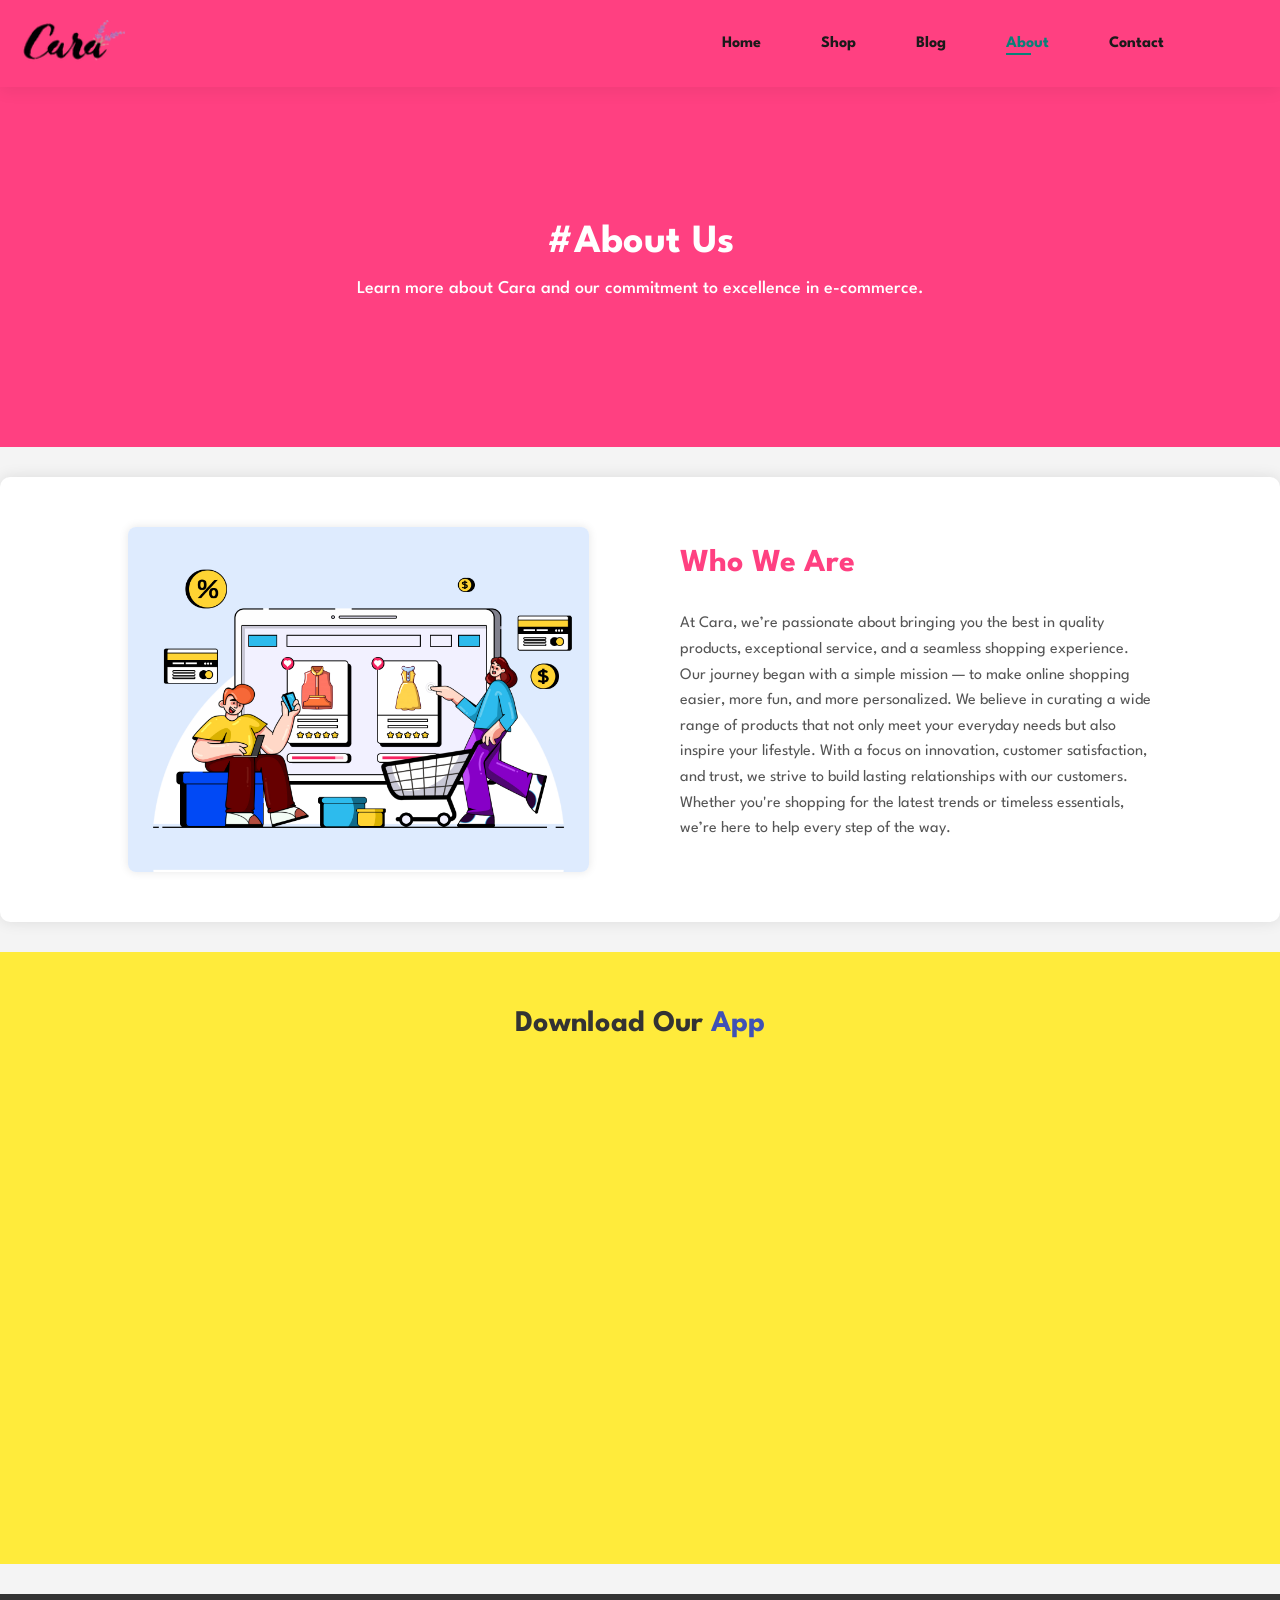
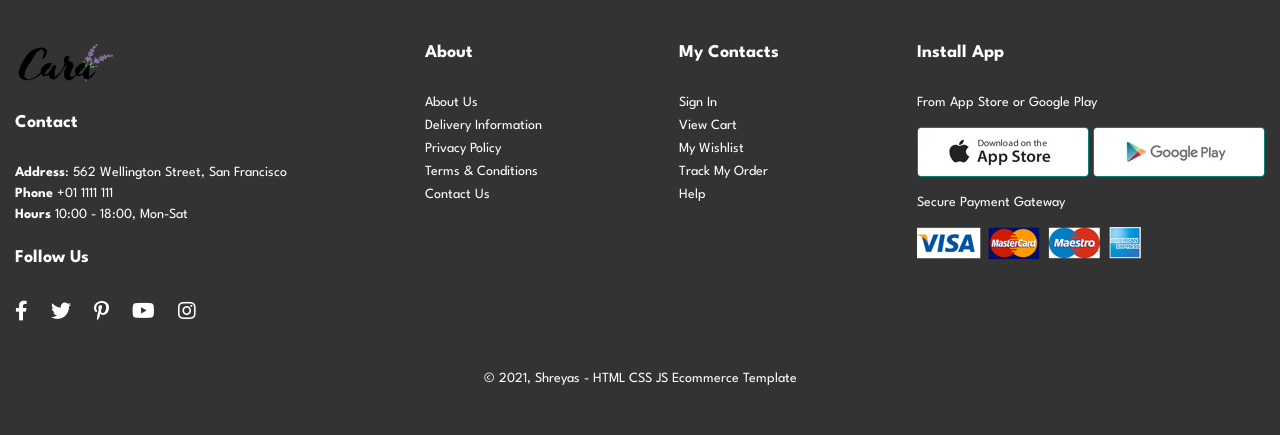
<file: ecommerce/about.html>
<!DOCTYPE html>
<html lang="en">

<head>
    <meta charset="UTF-8">
    <meta name="viewport" content="width=device-width, initial-scale=1.0">
    <title>About Us</title>
    <link rel="stylesheet" href="https://pro.fontawesome.com/releases/v5.10.0/css/all.css" />
    <link rel="stylesheet" href="style.css">
    <style>
        /* General Styling */
        body {
            font-family: 'Arial', sans-serif;
            background-color: #f4f4f4;
            margin: 0;
            padding: 0;
        }

        /* Header Style */
        #header {
            background-color: #ff4081;
            padding: 20px;
            color: white;
            display: flex;
            justify-content: space-between;
            align-items: center;
        }

        #header .logo {
            width: 150px;
            cursor: pointer;
        }

        #navbar {
            list-style: none;
            display: flex;
            gap: 20px;
        }

        #navbar li {
            display: inline;
        }

        #navbar a {
            color: white;
            text-decoration: none;
            font-weight: bold;
        }

        #navbar .active {
            color: #ffeb3b;
        }

        /* Page Header */
        #page-header {
            background: #ff4081;
            color: white;
            text-align: center;
            padding: 50px 20px;
        }

        #page-header h2 {
            font-size: 40px;
        }

        #page-header p {
            font-size: 18px;
            margin-top: 10px;
        }

        /* About Section */
        #about-head {
            display: flex;
            justify-content: space-between;
            padding: 50px 10%;
            background-color: white;
            margin-top: 30px;
            box-shadow: 0 0 15px rgba(0, 0, 0, 0.1);
            border-radius: 10px;
        }

        #about-head img {
            width: 45%;
            border-radius: 8px;
            box-shadow: 0 0 10px rgba(0, 0, 0, 0.1);
        }

        .about-content {
            width: 50%;
        }

        .about-content h2 {
            color: #ff4081;
            font-size: 32px;
            margin-bottom: 20px;
        }

        .about-content p {
            font-size: 16px;
            color: #555;
            line-height: 1.6;
        }

        /* Call to Action - App Section */
        #about-app {
            background-color: #ffeb3b;
            text-align: center;
            padding: 40px 20px;
            margin-top: 30px;
        }

        #about-app h1 {
            font-size: 30px;
            color: #333;
            margin-bottom: 20px;
        }

        #about-app a {
            color: #3f51b5;
            font-weight: bold;
            text-decoration: none;
        }

        /* Footer Section */
        footer {
            background-color: #333;
            color: white;
            padding: 50px 0;
            margin-top: 30px;
        }

        footer .col {
            margin-bottom: 20px;
            padding: 0 15px;
            color: white;
        }

        footer h4 {
            font-size: 18px;
            margin-bottom: 15px;
            color: white;
        }

        footer .follow .icon i {
            font-size: 20px;
            margin-right: 15px;
            color: white;
        }

        footer .icon i:hover {
            color: #ff4081;
        }

        footer .col a {
            color: white;
            text-decoration: none;
            display: block;
            margin-bottom: 10px;
        }

        footer .col a:hover {
            color: #ffeb3b;
        }

        footer .copyright {
            text-align: center;
            font-size: 14px;
            margin-top: 30px;
        }
    </style>
</head>

<body>
    <section id="header">
        <a href="#"> <img src="img/logo.png" alt="logo" class="logo" onclick="window.location.href='index.html';"></a>
        <div>
            <ul id="navbar">
                <li> <a href="index.html">Home</a></li>
                <li> <a href="shop.html">Shop</a></li>
                <li> <a href="blog.html">Blog</a></li>
                <li> <a class="active" href="about.html">About</a></li>
                <li> <a href="contact.html">Contact</a></li>
                <li> <a href="cart.html"><i class="far fa-shopping-bag cart-icon"></i></a></li>
            </ul>
        </div>
    </section>

    <section id="page-header">
        <h2>#About Us</h2>
        <p>Learn more about Cara and our commitment to excellence in e-commerce.</p>
    </section>

    <section id="about-head">
        <img src="img/about/a6.jpg" alt="">
        <div class="about-content">
            <h2>Who We Are</h2>
            <p>At Cara, we’re passionate about bringing you the best in quality products, exceptional service, and a seamless shopping experience. Our journey began with a simple mission — to make online shopping easier, more fun, and more personalized. We believe in curating a wide range of products that not only meet your everyday needs but also inspire your lifestyle. With a focus on innovation, customer satisfaction, and trust, we strive to build lasting relationships with our customers. Whether you're shopping for the latest trends or timeless essentials, we’re here to help every step of the way.</p>
        </div>
    </section>

    <section id="about-app">
        <h1>Download Our <a href="#">App</a></h1>
        <div class="video">
            <video autoplay muted loop src="img/about/1.mp4" class="about-video"></video>
        </div>
    </section>

    <footer>
        <div class="col">
            <img class="logo" src="img/logo.png" alt="">
            <h4>Contact</h4>
            <p><strong>Address</strong>: 562 Wellington Street, San Francisco</p>
            <p><strong>Phone</strong> +01 1111 111</p>
            <p><strong>Hours</strong> 10:00 - 18:00, Mon-Sat</p>

            <div class="follow">
                <h4>Follow Us</h4>
                <div class="icon">
                    <i class="fab fa-facebook-f"></i>
                    <i class="fab fa-twitter"></i>
                    <i class="fab fa-pinterest-p"></i>
                    <i class="fab fa-youtube"></i>
                    <i class="fab fa-instagram"></i>
                </div>
            </div>
        </div>
        <div class="col">
            <h4>About</h4>
            <a href="#">About Us</a>
            <a href="#">Delivery Information</a>
            <a href="#">Privacy Policy</a>
            <a href="#">Terms & Conditions</a>
            <a href="#">Contact Us</a>
        </div>
        <div class="col">
            <h4>My Contacts</h4>
            <a href="#">Sign In</a>
            <a href="#">View Cart</a>
            <a href="#">My Wishlist</a>
            <a href="#">Track My Order</a>
            <a href="#">Help</a>
        </div>
        <div class="col install">
            <h4>Install App</h4>
            <p>From App Store or Google Play</p>
            <div class="row">
                <img src="img/pay/app.jpg" alt="App Store">
                <img src="img/pay/play.jpg" alt="Google Play">
            </div>
            <p>Secure Payment Gateway</p>
            <img src="img/pay/pay.png" alt="Payment Methods">
        </div>
        <div class="copyright">© 2021, Shreyas - HTML CSS JS Ecommerce Template</div>
    </footer>

    <script src="script.js"></script>
</body>

</html>
</file>
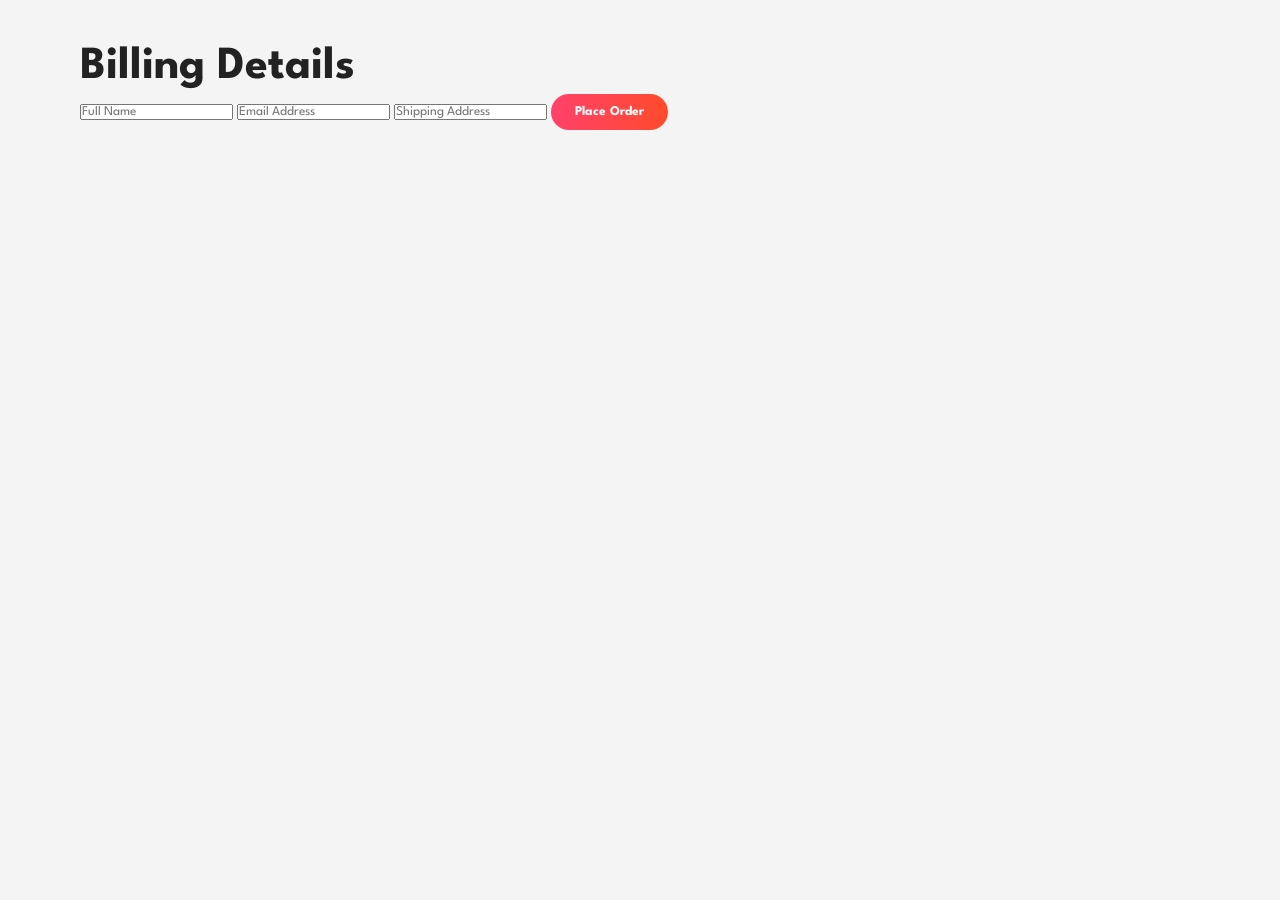
<file: ecommerce/checkout.html>
<!DOCTYPE html>
<html lang="en">
<head>
    <meta charset="UTF-8">
    <title>Checkout</title>
    <link rel="stylesheet" href="style.css">
    <style>
        /* General Styling */
        body {
            font-family: 'Arial', sans-serif;
            background-color: #f4f4f4;
            margin: 0;
            padding: 0;
        }

        /* Header Style */
        #header {
            background-color: #ff4081;
            padding: 20px;
            color: white;
            display: flex;
            justify-content: space-between;
            align-items: center;
        }

        #header .logo {
            width: 150px;
            cursor: pointer;
        }

        #navbar {
            list-style: none;
            display: flex;
            gap: 20px;
        }

        #navbar li {
            display: inline;
        }

        #navbar a {
            color: white;
            text-decoration: none;
            font-weight: bold;
        }

        #navbar .active {
            color: #ffeb3b;
        }

        /* Page Header */
        #page-header {
            background: #ff4081;
            color: white;
            text-align: center;
            padding: 50px 20px;
        }

        #page-header h2 {
            font-size: 40px;
        }

        #page-header p {
            font-size: 18px;
            margin-top: 10px;
        }

        /* About Section */
        #about-head {
            display: flex;
            justify-content: space-between;
            padding: 50px 10%;
            background-color: white;
            margin-top: 30px;
            box-shadow: 0 0 15px rgba(0, 0, 0, 0.1);
            border-radius: 10px;
        }

        #about-head img {
            width: 45%;
            border-radius: 8px;
            box-shadow: 0 0 10px rgba(0, 0, 0, 0.1);
        }

        .about-content {
            width: 50%;
        }

        .about-content h2 {
            color: #ff4081;
            font-size: 32px;
            margin-bottom: 20px;
        }

        .about-content p {
            font-size: 16px;
            color: #555;
            line-height: 1.6;
        }

        /* Call to Action - App Section */
        #about-app {
            background-color: #ffeb3b;
            text-align: center;
            padding: 40px 20px;
            margin-top: 30px;
        }

        #about-app h1 {
            font-size: 30px;
            color: #333;
            margin-bottom: 20px;
        }

        #about-app a {
            color: #3f51b5;
            font-weight: bold;
            text-decoration: none;
        }

        /* Footer Section */
        footer {
            background-color: #333;
            color: white;
            padding: 50px 0;
            margin-top: 30px;
        }

        footer .col {
            margin-bottom: 20px;
            padding: 0 15px;
            color: white;
        }

        footer h4 {
            font-size: 18px;
            margin-bottom: 15px;
            color: white;
        }

        footer .follow .icon i {
            font-size: 20px;
            margin-right: 15px;
            color: white;
        }

        footer .icon i:hover {
            color: #ff4081;
        }

        footer .col a {
            color: white;
            text-decoration: none;
            display: block;
            margin-bottom: 10px;
        }

        footer .col a:hover {
            color: #ffeb3b;
        }

        footer .copyright {
            text-align: center;
            font-size: 14px;
            margin-top: 30px;
        }
    </style>
</head>
<body>
    <section class="section-p1">
        <form id="checkoutForm">
            <h2>Billing Details</h2>
            <input type="text" placeholder="Full Name" required>
            <input type="email" placeholder="Email Address" required>
            <input type="text" placeholder="Shipping Address" required>
            <button type="submit" class="btn">Place Order</button>
        </form>
    </section>
    <script src="script.js"></script>
</body>
</html>
</file>
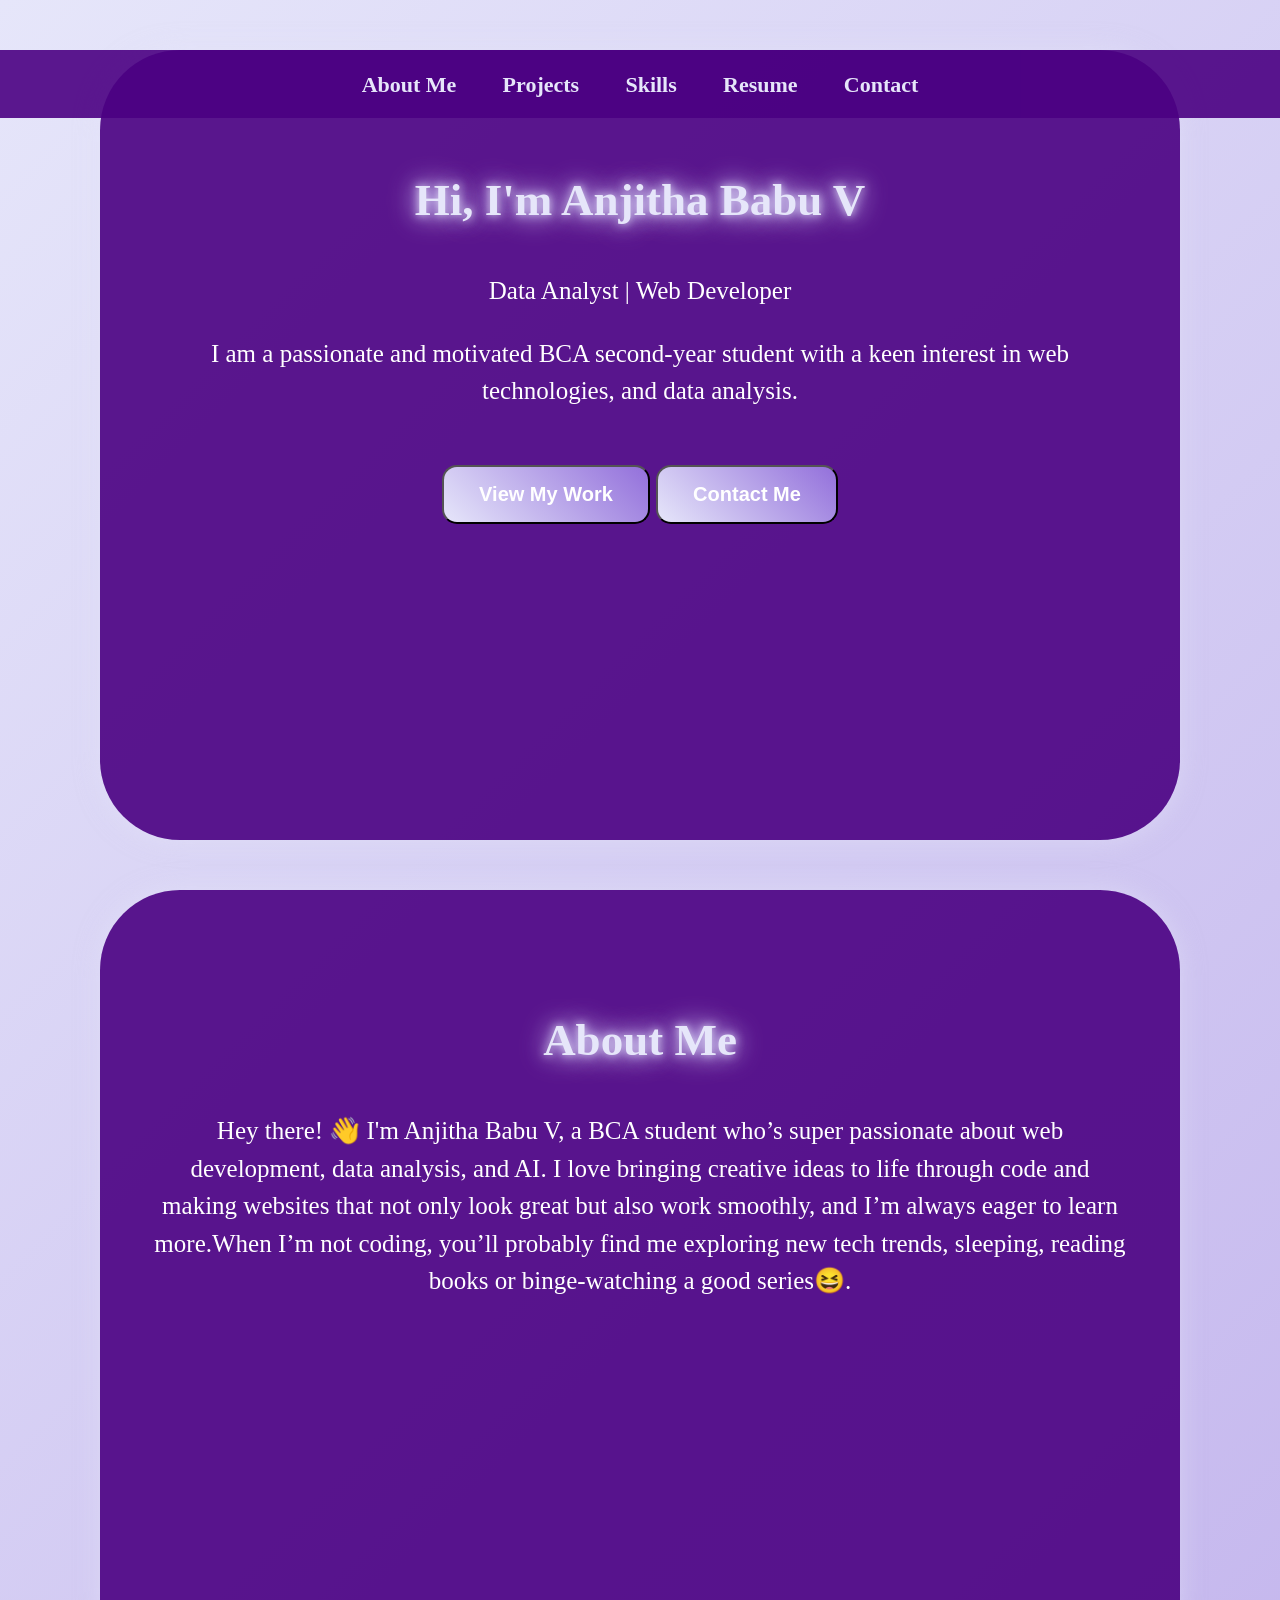
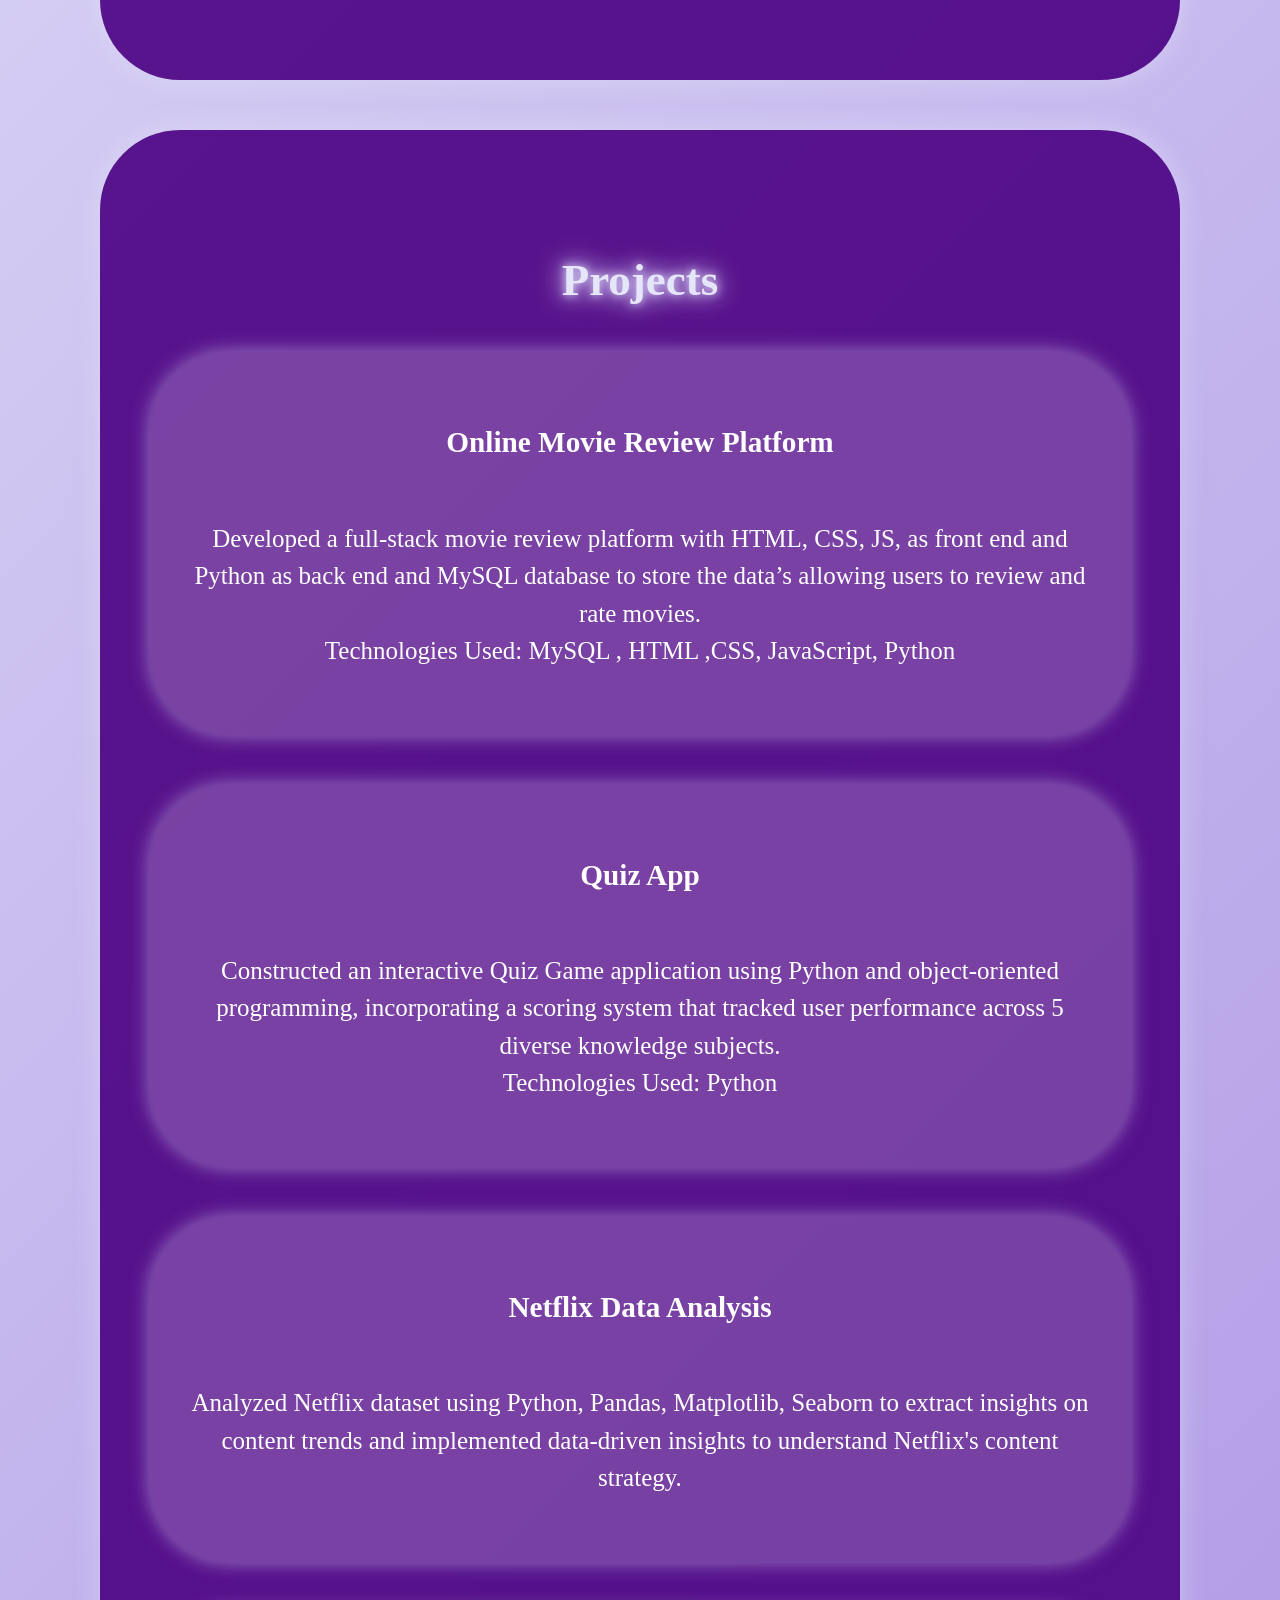
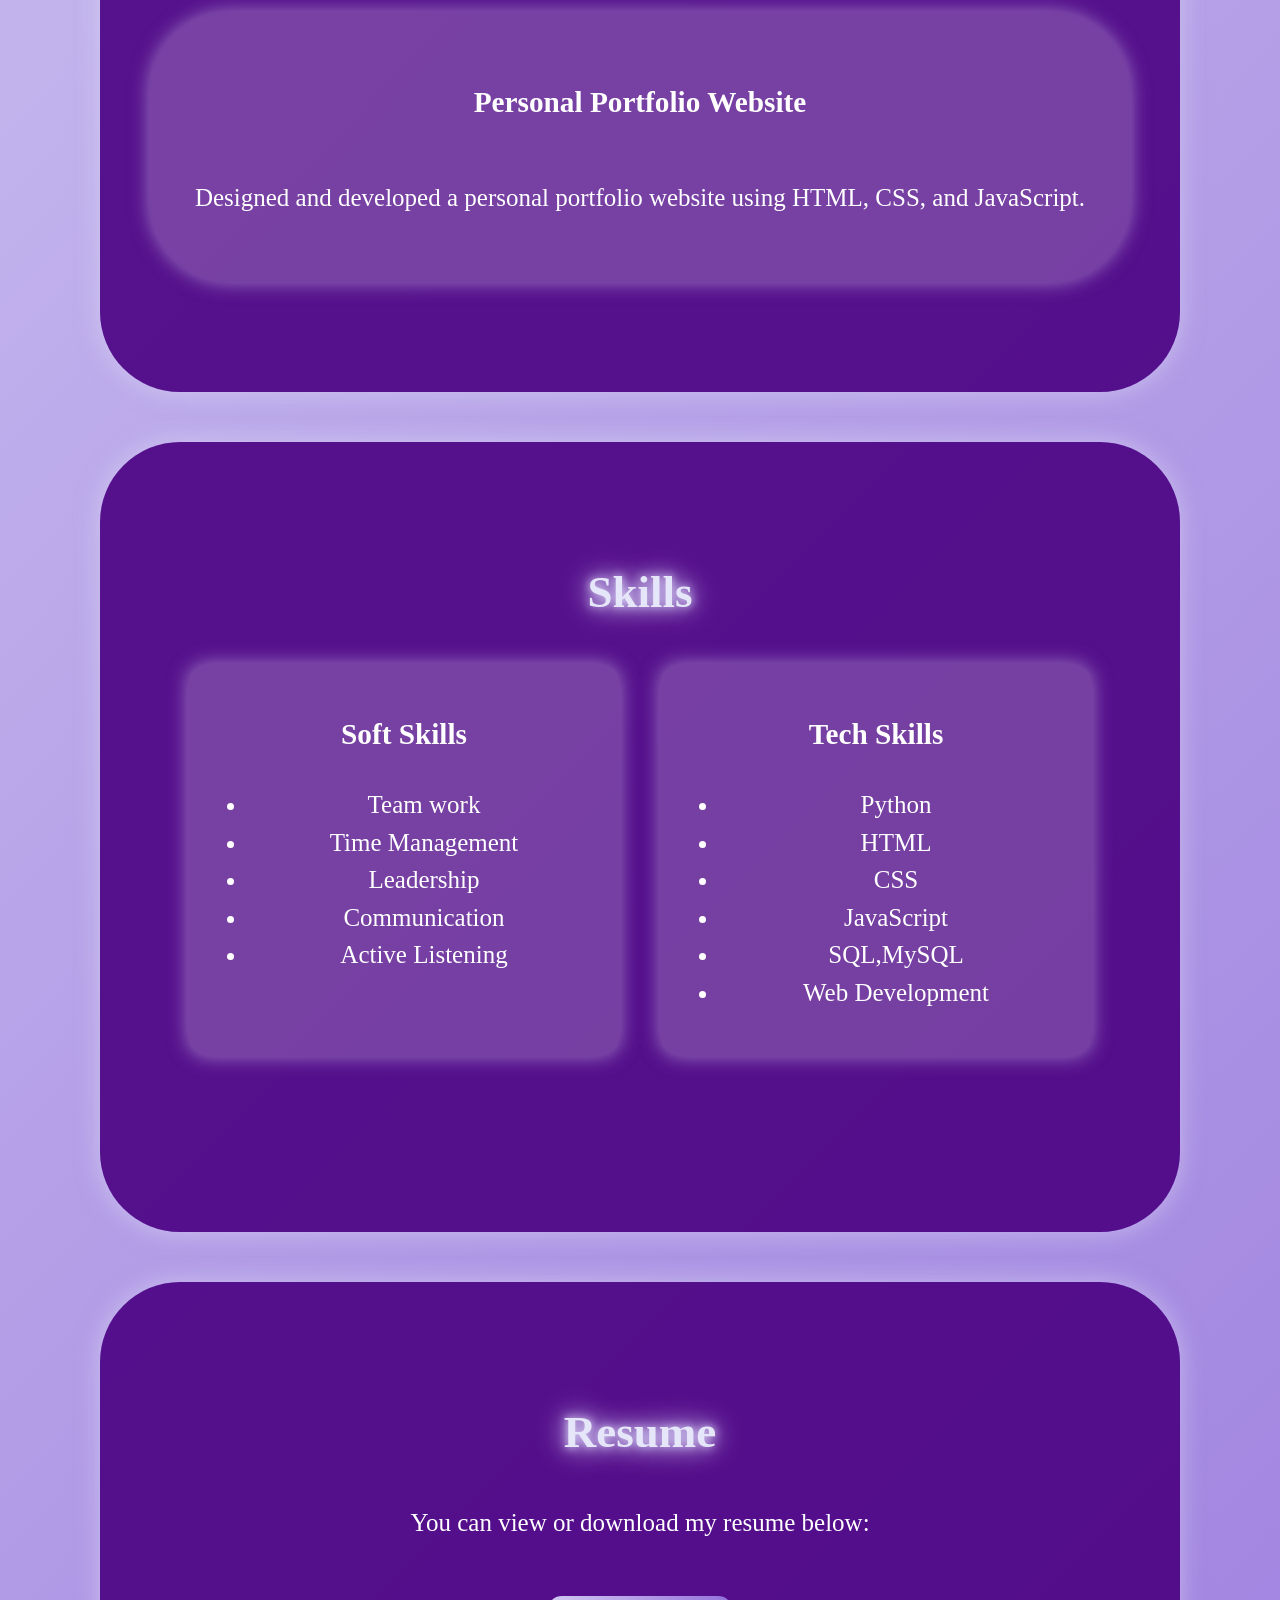
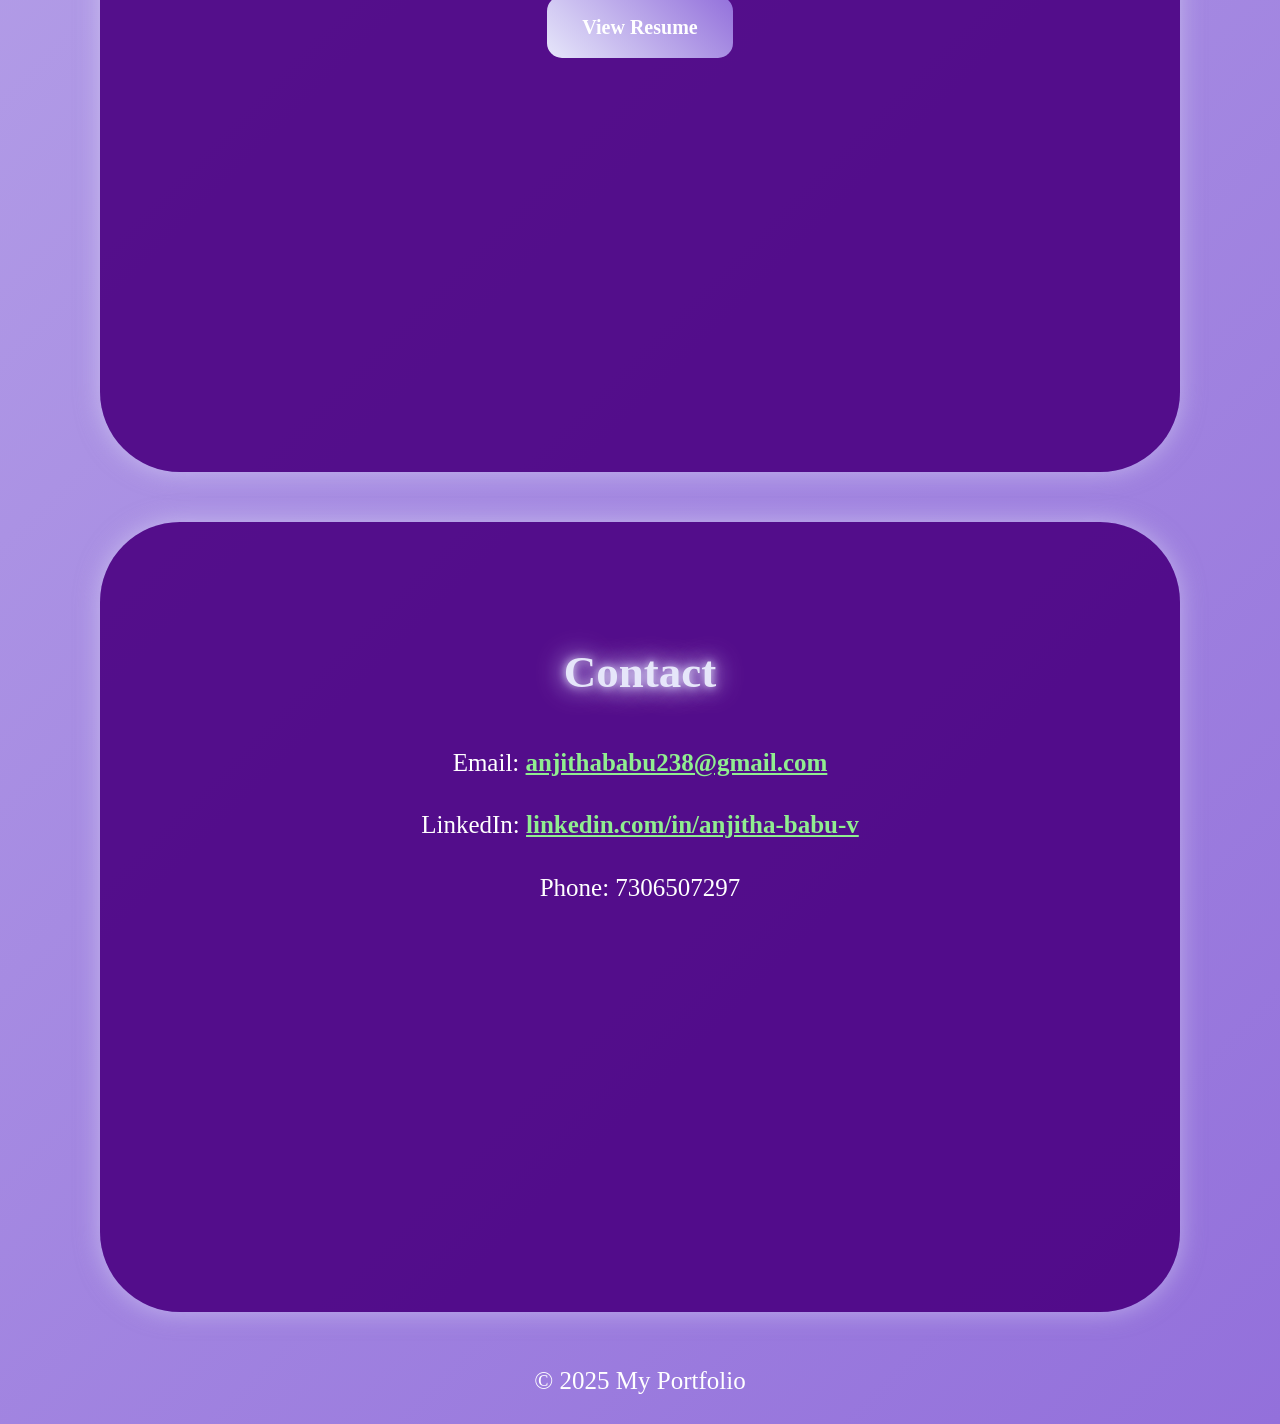
<file: Portfolio/main.html>
<!DOCTYPE html>
<html lang="en">
<head>
    <meta charset="UTF-8">
    <meta name="viewport" content="width=device-width, initial-scale=1.0">
    <title>My Portfolio</title>
    <link rel="stylesheet" href="styles.css">
    <script defer src="script.js"></script>
</head>
<body>
    <header>
        <nav>
            <ul>
                <li><a href="#about">About Me</a></li>
                <li><a href="#projects">Projects</a></li>
                <li><a href="#skills">Skills</a></li>
                <li><a href="#resume">Resume</a></li>
                <li><a href="#contact">Contact</a></li>
            </ul>
        </nav>
    </header>
    
    <section id="hero">
        <div class="hero-content">
            <h1>Hi, I'm <span class="highlight">Anjitha Babu V</span></h1>
            <p>Data Analyst | Web Developer</p>
            <p>I am a passionate and motivated BCA second-year student with a keen interest in web technologies, and data analysis.</p>
            <div class="hero-buttons">
                <button onclick="scrollToSection('projects')" class="resume-button">View My Work</button>
                <button onclick="scrollToSection('contact')" class="resume-button">Contact Me</button>
            </div>
        </div>
    </section>
    
    <section id="about">
        <h1 class="glow-text">About Me</h1>
        <p>Hey there! 👋 I'm Anjitha Babu V, a BCA student who’s super passionate about web development,
             data analysis, and AI. I love bringing creative ideas to life through code and making websites that not only
              look great but also work smoothly, and I’m always eager to learn more.When I’m not coding, you’ll probably find 
              me exploring new tech trends, sleeping, reading books or binge-watching a good series😆.</p>
    </section>
    
    <section id="projects">
        <h1 class="glow-text">Projects</h1>
        <div class="project-container">
            <div  class="project-box" >
                <h3>Online Movie Review Platform</h3>
                <p> Developed a full-stack movie review platform with HTML, CSS, JS, as
                    front end and Python as back end and MySQL database to store the
                    data’s  allowing users to review and rate movies.<br>
                    Technologies Used: MySQL , HTML ,CSS, JavaScript, Python</p>
            </div>
            <div class="project-box">
                <h3>Quiz App</h3>
                <p>Constructed an interactive Quiz Game application using Python and
                    object-oriented programming, incorporating a scoring system that
                    tracked user performance across 5 diverse knowledge subjects.<br>
                   Technologies Used: Python</p>
            </div>
            <div class="project-box">
                <h3>Netflix Data Analysis</h3>
                <p> Analyzed Netflix dataset using Python, Pandas, Matplotlib, Seaborn to
                    extract insights on content trends and implemented data-driven
                    insights to understand Netflix's content strategy.</p>
            </div>        
            <div class="project-box">
                <h3>Personal Portfolio Website</h3>
                <p>Designed and developed a personal portfolio website using HTML, CSS, and JavaScript.</p>
            </div>
        </div>
    </section>
    
    <section id="skills">
        <h1 class="glow-text">Skills</h1>
        <div class="skills-container">
            <div class="skills-box">
                <h3>Soft Skills</h3>
                <ul>
                    <li>Team work</li>
                    <li>Time Management</li>
                    <li> Leadership</li>
                    <li>Communication</li>
                    <li>Active Listening</li>
                </ul>
            </div>
            <div class="skills-box">
                <h3>Tech Skills</h3>
                <ul>
                    <li>Python</li>
                    <li>HTML</li>
                    <li>CSS</li>
                    <li>JavaScript</li>
                    <li>SQL,MySQL</li>
                    <li>Web Development</li>
                </ul>
            </div>
        </div>
    </section>
    
    
    <section id="resume">
        <h1 class="glow-text">Resume</h1>
        <p>You can view or download my resume below:</p>
        <a href="resume.pdf" target="_blank" class="resume-button">View Resume</a>

    </section>
    
    <section id="contact">
        <h1 class="glow-text">Contact</h1>
        <p>Email: <a href="mailto:anjithababu238@gmail.com">anjithababu238@gmail.com</a></p>
        <p>LinkedIn: <a href="https://www.linkedin.com/in/anjitha-babu-v">linkedin.com/in/anjitha-babu-v</a></p>
        <p>Phone: 7306507297</p>
    </section>
    
    <footer>
        <p>&copy; 2025 My Portfolio</p>
    </footer>
</body>
</html>
</file>
<file: ecommerce/style.css>
@import url('https://fonts.googleapis.com/css2?family=Spartan:wght@100;200;300;400;500;600;700;800;900&display=swap');

* {
    margin: 0;
    padding: 0;
    box-sizing: border-box;
    font-family: 'Spartan', sans-serif;
}

h1 {
    font-size: 50px;
    line-height: 64px;
    color: #222;

}

h2 {
    font-size: 46px;
    line-height: 54px;
    color: #222;

}

h4 {
    font-size: 20px;
    color: #222;

}

h6 {
    font-weight: 700;
    font-size: 12px;
}

p {
    font-size: 16px;
    color: #465b52;
    margin: 15px 0 20px 0;
}

.section-p1 {
    padding: 40px 80px;
}

.section-m1 {
    margin: 40px 0;
}

body {
    width: 100%;
}

#header {
    display: flex;
    align-items: center;
    justify-content: space-between;
    padding: 20px 80px;
    background: #e3e6f3;
    box-shadow: 0 5px 15px rgba(0, 0, 0, 0.06);
    z-index: 999;
    position: sticky;
    top: 0;
    left: 0;
}

#navbar {
    display: flex;
    align-items: center;
    justify-content: center;
}

#navbar li {
    list-style: none;
    padding: 0 20px;
    position: relative;
}

#navbar li a {
    text-decoration: none;
    color: #1a1a1a;
    transition: 0.3s ease;
}

#navbar li a:hover,
#navbar li a.active {
    color: #088178;
}

#navbar li a.active::after,
#navbar li a:hover::after {
    content: "";
    width: 30%;
    height: 2px;
    background: #088178;
    position: absolute;
    bottom: -4px;
    left: 20px;

}

#hero {
    background-image: url('img/hero4.png');
    height: 90vh;
    width: 100%;
    background-size: cover;
    background-position: top 25% right 0;
    padding: 0 80px;
    display: flex;
    flex-direction: column;
    align-items: flex-start;
    justify-content: center;
}

#hero h4 {
    padding-bottom: 15px;

}

#hero h1 {
    color: #088178;
}

#hero button {
    background-image: url('img/button.png');
    background-color: transparent;
    color: #088178;
    border: 0;
    padding: 14px 80px 14px 65px;
    background-repeat: no-repeat;
    cursor: pointer;
    font-weight: 700;
    font-size: 15px;
}

#feature {
    display: flex;
    align-items: center;
    flex-wrap: wrap;
    justify-content: space-between;
}

#feature .fe-box {
    width: 180px;
    padding: 25px 15px;
    text-align: center;
    box-shadow: 20px 20px 34px rgba(0, 0, 0, 0.06);
    border: 1px solid #cce7d0;
    border-radius: 5px;
    margin: 15px 0;
}

#feature .fe-box:hover {
    box-shadow: 10px 10px 54px rgba(0, 0, 0, 0.12);
}

#feature .fe-box img {
    width: 100%;
    margin-bottom: 10px;
}

#feature .fe-box h6 {
    color: #088178;
    line-height: 1;
    font-weight: 800;
}

#product1 {
    text-align: center;
}

#product1 .pro-container {
    display: flex;
    justify-content: space-between;
    padding-top: 20px;
    flex-wrap: wrap;
}

#product1 .pro {
    width: 23%;
    min-width: 250px;
    padding: 10px 12px;
    border-radius: 20px;
    border: 1px solid #cce7d0;
    cursor: pointer;
    box-shadow: 20px 20px 30px rgba(0, 0, 0, 0.02);
    margin: 15px 0;
    transition: 0.2s ease;
    position: relative;
}

#product1 .pro:hover {
    box-shadow: 20px 20px 30px rgba(0, 0, 0, 0.07);
}

#product1 .pro img {
    width: 100%;
    border-radius: 20px;
}

#product1 .pro .des {
    text-align: start;
    padding: 10px 0;

}

#product1 .pro .des span {
    color: #606063;
    font-size: 12px;
}

#product1 .pro .des h5 {
    padding-top: 7px;
    color: #1a1a1a;
    font-size: 14px;
}

#product1 .pro .des i {
    font-size: 12px;
    color: rgb(243, 183, 25);
}

#product1 .pro .des h4 {
    padding-top: 7px;
    font-size: 15px;
    font-weight: 700;
    color: #088178;
}

#product1 .pro .cart {
    width: 40px;
    height: 40px;
    line-height: 40px;
    border-radius: 50px;
    background-color: #e8f6ea;
    font-weight: 500;
    color: #088178;
    border: 1px solid #cce7d0;
    position: absolute;
    bottom: 20px;
    right: 10px;

}

#banner {
    display: flex;
    flex-direction: column;
    justify-content: center;
    align-items: center;
    text-align: center;
    background-image: url('img/banner/b2.jpg');
    width: 100%;
    height: 40vh;
    background-size: cover;
    background-position: center;
}

#banner h4 {
    color: white;
    font-size: 16px;
}

#banner h2 {
    color: #fff;
    font-size: 30px;
    padding: 10px 0;
}

#banner span {
    color: #ef3636;
}

#banner button {
    font-size: 14px;
    font-weight: 600px;
    padding: 15px 30px;
    color: #000;
    background-color: #fff;
    border-radius: 4px;
    cursor: pointer;
    border: none;
    outline: none;
    transition: 0.2s;
}

#banner button:hover {
    background: #088178;
    color: #fff;
}

#sm-banner .banner-box {
    display: flex;
    flex-direction: column;
    justify-content: center;
    align-items: flex-start;
    background-image: url('img/banner/b17.jpg');
    min-width: 580px;
    height: 50vh;
    background-size: cover;
    background-position: center;
    padding: 30px;
}

#sm-banner {
    display: flex;
    flex-wrap: wrap;
    justify-content: space-between;
}

#sm-banner h4 {
    font-weight: 300;
    color: #fff;
    font-size: 20px;

}

#sm-banner h2 {
    font-weight: 800;
    color: #fff;
    font-size: 28px;

}

#sm-banner span {
    font-weight: 500;
    color: #fff;
    font-size: 15px;
    padding-bottom: 15px;

}

#sm-banner button {
    color: #fff;
    border: 1px solid #fff;
    background-color: transparent;
    border-radius: 2px;
    padding: 10px 20px;
    font-weight: 500;
    font-size: 13px;
    cursor: pointer;
    outline: none;
    transition: 0.2s;
}

#sm-banner .banner-box:hover button {
    background-color: #088178;
    border: 1px solid #088178;
}

#sm-banner .banner-box2 {
    background-image: url('img/banner/b10.jpg');
}

#banner3 .banner-box {
    display: flex;
    flex-direction: column;
    justify-content: center;
    align-items: flex-start;
    background-image: url('img/banner/b7.jpg');
    min-width: 30%;
    height: 30vh;
    background-size: cover;
    background-position: center;
    padding: 20px;
    margin-bottom: 20px;
}

#banner3 .banner-box2 {
    background-image: url('img/banner/b4.jpg');

}

#banner3 .banner-box3 {
    background-image: url('img/banner/b18.jpg');

}

#banner3 h2 {
    color: #fff;
    font-weight: 900;
    font-size: 20px;
}

#banner3 h3 {
    color: #e53386;
    font-weight: 800;
    font-size: 15px;
}

#banner3 {
    display: flex;
    justify-content: space-between;
    flex-wrap: wrap;
    padding: 0 80px;
}

#newsletter {
    display: flex;
    justify-content: space-between;
    flex-wrap: wrap;
    align-items: center;
    background-image: url('/img/banner/b14.png');
    background-repeat: no-repeat;
    background-position: 20% 30%;
    background-color: #041e42;
}

#newsletter h4 {
    font-size: 22px;
    font-weight: 700;
    color: #fff;
}

#newsletter p {
    font-size: 14px;
    font-weight: 600;
    color: #818ea0;
}

#newsletter p span {
    color: #ffbd27;
}

#newsletter input {
    height: 3.125rem;
    padding: 0 1.25em;
    font-size: 14px;
    width: 100%;
    border: 1px solid transparent;
    border-radius: 4px;
    border: none;
    border-top-right-radius: 0;
    border-bottom-right-radius: 0;
}

#newsletter button {
    color: #fff;
    border: none;
    background-color: #088178;
    border-radius: 4px;
    padding: 10px 20px;
    font-weight: 700;
    font-size: 13px;
    cursor: pointer;
    outline: none;
    transition: 0.2s;
    white-space: nowrap;
    border-top-left-radius: 0;
    border-bottom-left-radius: 0;
}

#newsletter .form {
    display: flex;
    width: 40%;
}

footer {
    display: flex;
    justify-content: space-between;
    flex-wrap: wrap;
    background-color: rgba(47, 44, 44, 0.136);
}

footer .col {
    display: flex;
    align-items: flex-start;
    flex-direction: column;
    margin-bottom: 20px;
    color: white;
}

footer .logo {
    margin-bottom: 30px;
}

footer h4 {
    font-size: 14px;
    padding-bottom: 20px;
    color: white;

}

footer p {
    font-size: 14px;
    margin: 0 0 8px 0;
    color: white;
}

footer a {
    font-size: 14px;
    text-decoration: none;
    color: #000;
    margin-bottom: 10px;
}

footer .follow {
    margin-top: 20px;
    color: white;
}

footer .follow i {
    padding-right: 4px;
    cursor: pointer;
    color: #606063;
}

footer .install .row img {
    border: 1px solid #088178;
    border-radius: 4px;
}

footer .install img {
    margin: 10px 0 15px 0;
}

footer .follow i:hover,
footer a:hover {
    color: #088178;

}

footer .copyright {
    width: 100%;
    text-align: center;
}

#page-header {
    background-image: url('/img/banner/b1.jpg');
    width: 100%;
    background-size: cover;
    display: flex;
    justify-content: center;
    text-align: center;
    flex-direction: column;
    height: 40vh;
    padding: 14px;
}


#page-header h2 {
    color: #fff;
}

#page-header p {
    padding: 0 30px;
    color: #fff;
    font-weight: 500;
}

#pagination {

    text-align: center;
}

#pagination a {
    text-decoration: none;
    padding: 14px 20px;
    background-color: #088178;
    color: #fff;
    border-radius: 4px;
    font-weight: 600;
}

#pagination a i {
    font-size: 16px;
    font-weight: 600;
}

#prodetails {
    display: flex;
    margin-top: 20px;
}

#prodetails .single-pro-image {
    width: 40%;
    margin-right: 50px;
}

.small-img-grp {
    display: flex;
    justify-content: space-between;
}

.small-img-col {
    flex-basis: 24%;
    cursor: pointer;
}

#prodetails .single-pro-details {
    width: 50%;
    padding-top: 30px;
}

#prodetails .single-pro-details h4 {
    padding: 40px 0 20px 0;
}

#prodetails .single-pro-details h2 {
    font-size: 26px;
}

#prodetails .single-pro-details select {
    display: block;
    padding: 5px 10px;
    margin-bottom: 10px;
}

#prodetails .single-pro-details input {
    font-size: 16px;
    width: 50px;
    height: 46px;
    padding-left: 10px;
    margin-right: 10px;
}

#prodetails .single-pro-details input:focus {
    outline: none;
}

#prodetails .single-pro-details button {
    padding: 14px;
    border: 4px;
    border-radius: 5px;
    width: 30%;
    background-color: #088178;
    color: #fff;
    font-size: 16px;
}

#prodetails .single-pro-details span {
    line-height: 25px;
}

#page-header.blog-header {
    background-image: url('img/banner/b19.jpg');
}

#blog {
    padding: 150px 150px 0 150px;
}

#blog .blog-box {
    display: flex;
    align-items: center;
    position: relative;
    padding-bottom: 90px;

}

#blog .blog-img {
    width: 50%;
    margin-right: 40px;
}

#blog img {
    width: 100%;
    height: 300px;
    object-fit: cover;
}

#blog .blog-details {
    width: 50%;
}

#blog .blog-details a {
    text-decoration: none;
    font-size: 15px;
    font-weight: 700;
    position: relative;
    color: #000;
}

#blog .blog-details a::after {
    content: "";
    width: 50px;
    height: 1px;
    background-color: #000;
    position: absolute;
    top: 9px;
    right: -60px;

}

#blog .blog-details a:hover {
    color: #088178;
    transition: 0.3s;
}

#blog .blog-details a:hover::after {
    background-color: #088178;
}


#blog .blog-box h1 {
    position: absolute;
    top: -39px;
    left: 0;
    font-size: 70px;
    font-weight: 700;
    color: #c9cbce;
    z-index: -9;

}

#page-header.about-header {
    background-image: url('/img/about/banner.png');
}

#about-head img {
    width: 50%;
    height: auto;
}

#about-head {
    display: flex;
    align-items: center;
}

#about-head div {
    padding-left: 40px;
}

#about-app {
    text-align: center;
}

#about-app .video {
    width: 70%;
    height: 100%;
    margin: 30px auto 0 auto;
}

#about-app .video video {
    width: 100%;
    height: 100%;
    border-radius: 20px;
}

#contact-details {
    display: flex;
    justify-content: space-between;
    align-items: center;
}

#contact-details .details {
    width: 40%;
}

#contact-details .details span,
#form-details form span {
    font-size: 12px;
}


#contact-details .details h2,
#form-details form h2 {
    font-size: 26px;
    line-height: 35px;
    padding: 20px 0;
}

#contact-details .details h3 {
    font-size: 16px;
    padding-bottom: 15px;
}

#contact-details .details li {
    list-style: none;
    padding: 10px 0;
    display: flex;
}

#contact-details .details li i {
    font-size: 14px;
    padding-right: 22px;
}

#contact-details .details li p {
    margin: 0;
    font-size: 14px;
}

#form-details form {
    width: 65%;
    display: flex;
    flex-direction: column;
    align-items: flex-start;
}

#form-details form input,
#form-details form textarea {
    width: 100%;
    padding: 12px 15px;
    outline: none;
    margin-bottom: 20px;
    border: 1px solid #e1e1e1;
}

#form-details button {
    color: #fff;
    border: none;
    background-color: #088178;
    border-radius: 2px;
    padding: 10px 20px;
    font-weight: 700;
    font-size: 13px;
    cursor: pointer;
    outline: none;
    transition: 0.2s;
    white-space: nowrap;
}

#form-details .people div {
    padding-bottom: 25px;
    display: flex;
    align-items: flex-start;

}

#form-details .people div img {
    width: 65px;
    height: 65px;
    object-fit: cover;
    margin-right: 15px;
}

#form-details .people div p {
    font-size: 13px;
    margin: 0;
    line-height: 25px;
}

#form-details .people div p span {
    display: block;
    font-size: 16px;
    font-weight: 600;
    color: #000;
}

#form-details {
    display: flex;
    justify-content: space-between;
    margin: 30px;
    padding: 80px;
    border: 1px solid #e1e1e1;
    border-radius: 8px;
}

#cart table {
    width: 100%;
    border-collapse: collapse;
    table-layout: fixed;
    white-space: nowrap;
}

#cart table img {
    width: 70px;
}

#cart table td:nth-child(1) {
    width: 100px;
    text-align: center;
}

#cart table td:nth-child(2) {
    width: 150px;
    text-align: center;
}

#cart table td:nth-child(3) {
    width: 250px;
    text-align: center;
}

#cart table td:nth-child(4),
#cart table td:nth-child(5),
#cart table td:nth-child(6) {
    width: 150px;
    text-align: center;
}

#cart table td:nth-child(5) input {
    width: 70px;
    padding: 10px 5px 10px 15px;
}

#cart table thead {
    border: 1px solid #c9cbce;
    border-left: none;
    border-right: none;
}

#cart table thead td {
    font-weight: 700;
    text-transform: uppercase;
    font-size: 13px;
    padding: 18px 0;
}

#cart table tbody tr td {
    padding-top: 15px;
}

#cart table tbody td {
    font-size: 13px;
}

#filters, #sort {
    display: flex;
    justify-content: space-between;
    flex-wrap: wrap;
    margin: 20px 0;
}

select {
    padding: 10px;
    font-size: 16px;
    border-radius: 6px;
    border: 1px solid #ccc;
    background-color: #f0f0f0;
}

.btn {
    padding: 12px 24px;
    background: linear-gradient(to right, #ff416c, #ff4b2b);
    color: white;
    font-weight: bold;
    border: none;
    border-radius: 25px;
    cursor: pointer;
    transition: 0.3s;
}

.btn:hover {
    background: linear-gradient(to right, #ff4b2b, #ff416c);
}
</file>
<file: Portfolio/styles.css>
/* styles.css */
@import url('https://fonts.googleapis.com/css2?family=Dancing+Script:wght@400;700&display=swap');

body {
    background: linear-gradient(135deg, #E6E6FA, #9370DB);
    color: #fff;
    font-family: 'Comic Sans MS', cursive;
    font-size: 25px;
    margin: 0;
    padding: 0;
    text-align: center;
    line-height: 1.5;
}

nav {
    position: fixed;
    width: 100%;
    background: rgba(75, 0, 130, 0.9);
    padding: 15px 0;
    text-align: center;
    z-index: 1000;
}

nav ul {
    list-style: none;
    margin: 0;
    padding: 0;
}

nav ul li {
    display: inline;
    margin: 0 20px;
}

nav ul li a {
    color: #E6E6FA;
    text-decoration: none;
    font-size: 22px;
    font-weight: 700;
    transition: 0.3s;
}

section {
    padding: 80px 50px;
    text-align: center;
    min-height: 70vh;
    width: 100%;
    max-width: 980px;
    margin: 50px auto;
    border-radius: 80px;
    box-shadow: 0 0 25px rgba(230, 230, 250, 0.5);
    background: rgba(75, 0, 130, 0.9);
}

.project-box {
    background: rgba(255, 255, 255, 0.2);
    padding: 40px;
    border-radius: 80px;
    width: 95%;
    max-width: 900px;
    text-align: center;
    box-shadow: 0 0 20px rgba(230, 230, 250, 0.5);
    margin-bottom: 30px;
    display: flex;
    flex-direction: column;
    align-items: center;
    justify-content: center;
}

.project-content {
    display: flex;
    flex-direction: column;
    align-items: center;
    justify-content: center;
    width: 100%;
}
.project-container {
    display: flex;
    flex-direction: column;
    align-items: center;  
    justify-content: center; 
    gap: 20px; 
}


.resume-button {
    margin-top: 30px;
    display: inline-block;
    padding: 16px 35px;
    background: linear-gradient(45deg, #E6E6FA, #9370DB);
    color: white;
    text-decoration: none;
    font-size: 20px;
    font-weight: 700;
    border-radius: 15px;
    transition: all 0.3s ease-in-out;
}

.resume-button:hover {
    background: #ffffff;
    color: #9370DB;
    box-shadow: 0 0 15px #E6E6FA, 0 0 30px #9370DB;
}

h1, h2{
    font-size: 45px;
    color: #E6E6FA;
    text-shadow: 0 0 10px #E6E6FA, 0 0 20px #9370DB, 0 0 30px #ffffff;
}


#contact a {
    color: lightgreen !important;
    text-decoration: underline !important;
    font-weight: bold;
}


#contact a:hover {
    color: #444 !important; 
    text-decoration: underline !important;
}


.skills-container {
    display: flex;
    justify-content: center;
    gap: 40px;
    margin-top: 20px;
}

.skills-box {
    background: rgba(255, 255, 255, 0.2);
    padding: 20px;
    border-radius: 20px;
    width: 40%;
    text-align: center;
    box-shadow: 0 0 20px rgba(230, 230, 250, 0.5);
}
</file>
